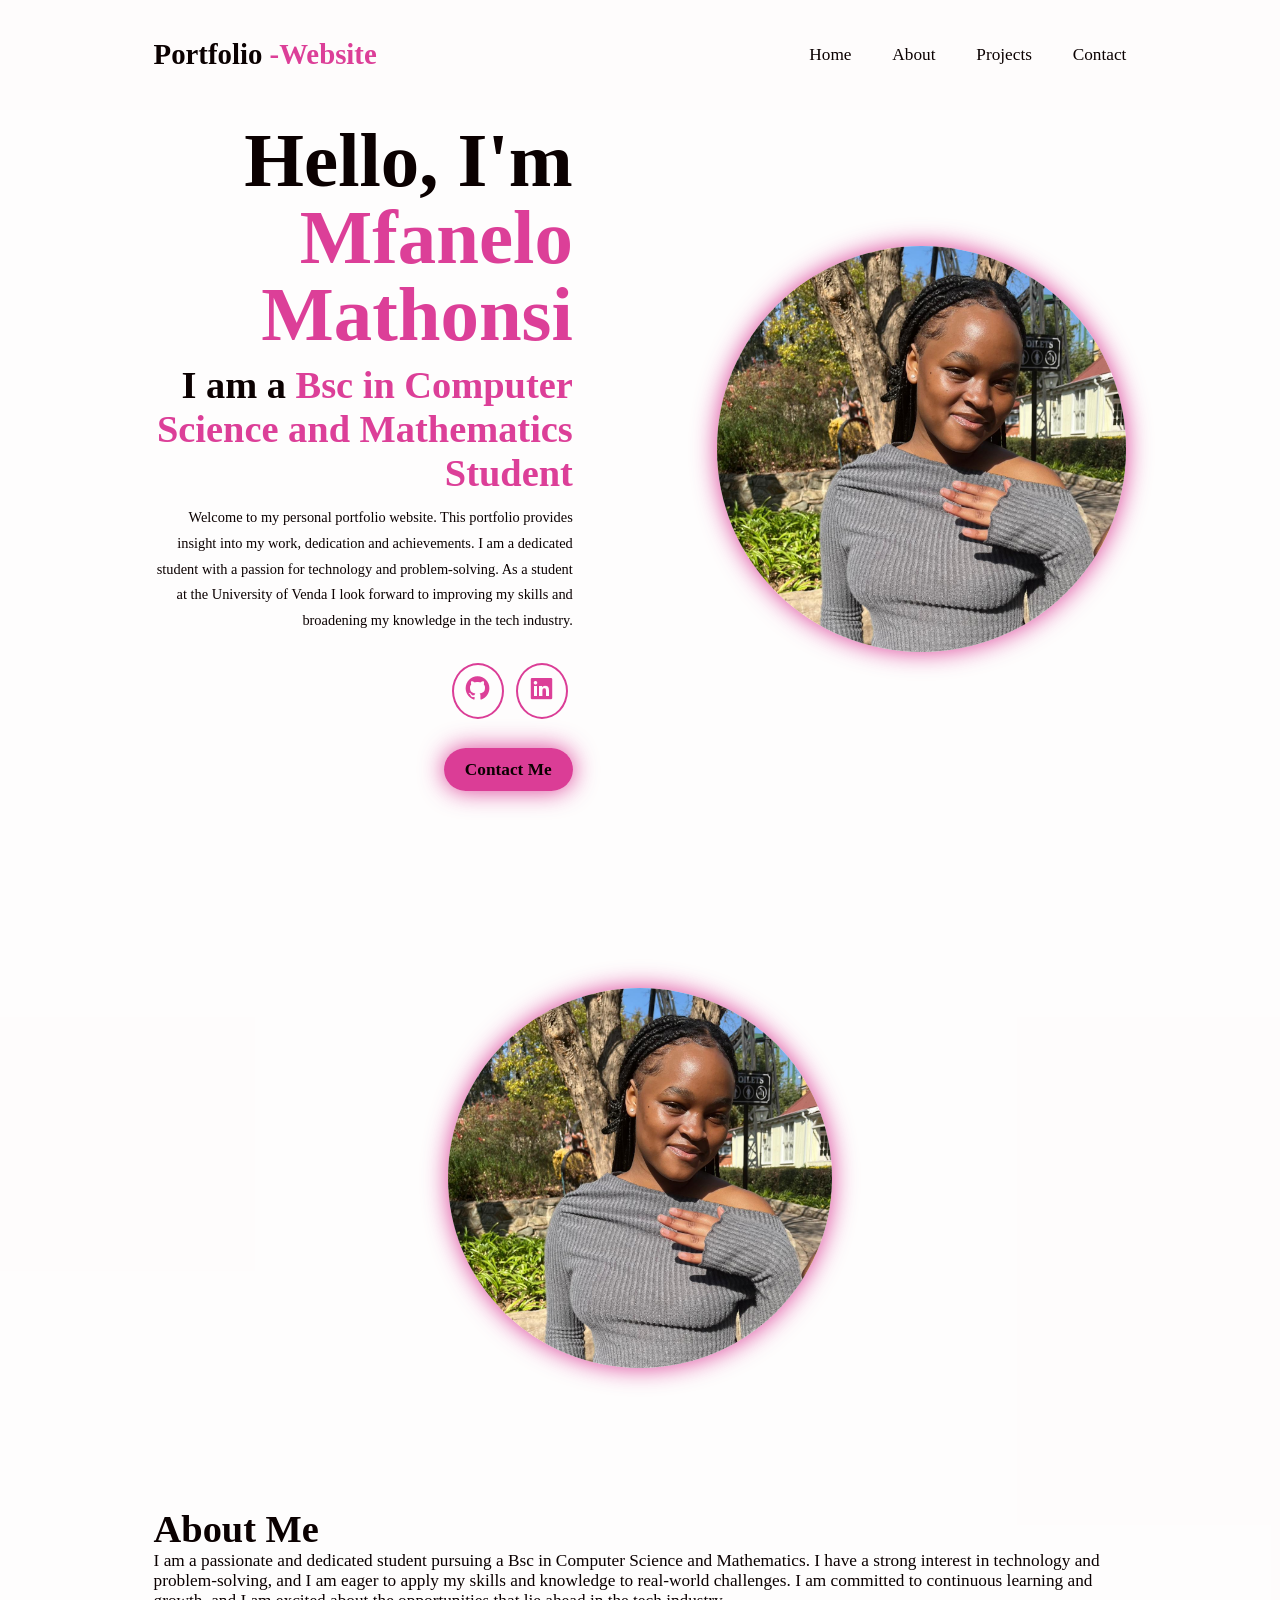
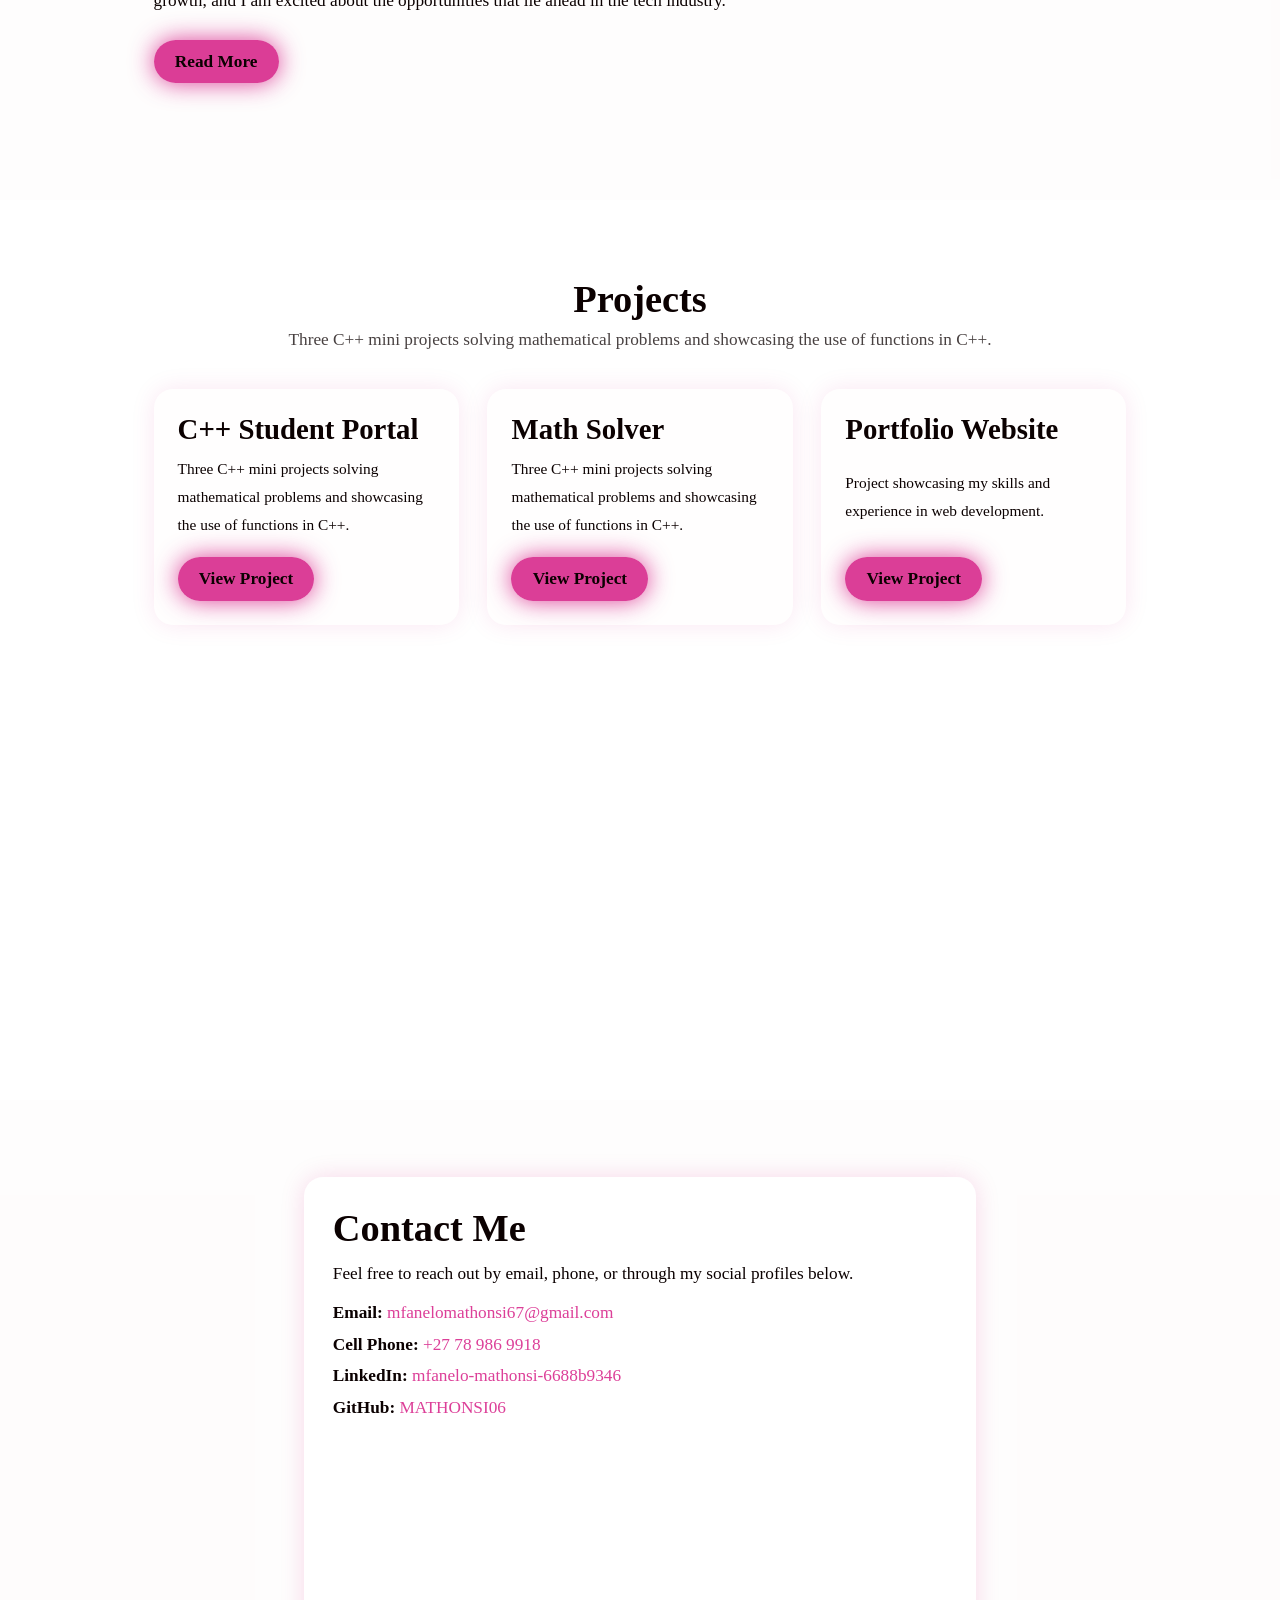
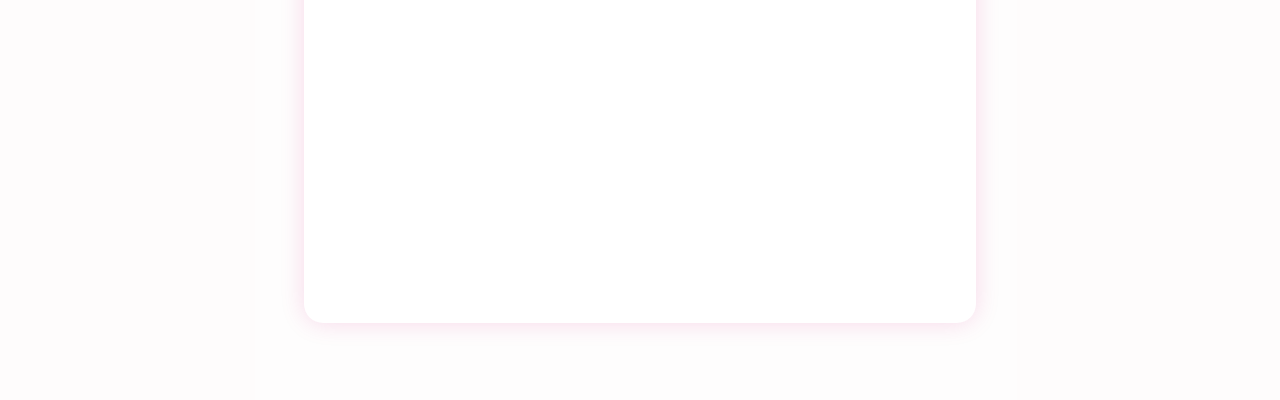
<file: index.html>
<!DOCTYPE html>
<html lang="en">
    <head>
        <meta charset="UTF-8" />
        <meta name="viewport" content="width=device-width, initial-scale=1.0" />
        <title>Personal Portfolio</title>
        <link rel="stylesheet" href="style.css" />
        <link
            href="https://unpkg.com/boxicons@2.1.4/css/boxicons.min.css"
            rel="stylesheet"
        />
    </head>
    <body>
        
        <header class="header">
            <a href="home" class="logo">Portfolio
                <span>-Website</span></a>

                <i class="bx bx-menu" id="menu-icon"></i>

                <nav class="navbar">
                    <a href="#home">Home</a>
                    <a href="#about">About</a>
                    <a href="#projects">Projects</a>
                    <a href="#contact">Contact</a>
                </nav>
            </header>

            <section class="home" id="home">
                <div class="home-content">
                    <h1>Hello, I'm <span>Mfanelo Mathonsi</span></h1>
                    <h3>I am a <span>Bsc in Computer Science and Mathematics Student</span></h3>
                    <p>Welcome to my personal portfolio website. This portfolio provides insight 
                       into my work, dedication and achievements. I am a dedicated student with a 
                       passion for technology and problem-solving. As a student at the University 
                       of Venda I look forward to improving my skills and broadening my knowledge 
                       in the tech industry.</p>

                       <div class="social-icons">
                        <a href="https://github.com/MATHONSI06" target="_blank" rel="noopener noreferrer">
                            <i class="bx bxl-github"></i>
                        </a>
                        <a href="https://www.linkedin.com/in/mfanelo-mathonsi-6688b9346" target="_blank" rel="noopener noreferrer">
                            <i class="bx bxl-linkedin-square"></i>
                        </a>
                       </div>
                       <div class="btn-group">
                            <a href="#contact" class="btn">Contact Me</a>
                       </div>
                </div>
                
                <div class="home-img">
                    <img src="mfaniey.jpg" alt="Mfanelo Mathonsi" />
                </div>
            </section>

            <section class="about" id="about">
                <div class="about-img">
                    <img src="mfaniey.jpg" alt="Mfanelo Mathonsi" />
                </div>
                <div class="about-content">
                    <h2>About Me</h2>
                    <p>I am a passionate and dedicated student pursuing a Bsc in Computer Science and Mathematics.
                         I have a strong interest in technology and problem-solving, and I am eager to apply my 
                         skills and knowledge to real-world challenges. I am committed to continuous learning 
                         and growth, and I am excited about the opportunities that lie ahead in the tech industry.</p>
                         <button id="read-more-btn" class="btn">Read More</button>
                </div>
            </section>

            <section class="details hidden" id="details-section">
                <div class="card education-card">
                    <h3>Education</h3>
                    <ul>
                        <li>BSc in Computer Science and Mathematics — University of Venda(currently pursuing)</li>
                        <li>National Senior Certificate — Nirvana Secondary School</li>
                    </ul>
                </div>
                <div class="card skills-card">
                    <h3>Skills and Qualities</h3>
                    <ul>
                        <li>C++(Basics),Java(Basics)</li>
                        <li>Python Basics</li>
                        <li>Problem Solving & Critical Thinking</li>
                        <li>Team Collaboration & Communication</li>
                        <li>Adaptability & Willingness to Learn</li>
                        <li>Leadership and Responsiblility from roles as Class representitive in Grade 12</li>
                    </ul>
                </div>
            </section>

            <section class="projects" id="projects">
                <div class="section-header">
                    <h2>Projects</h2>
                    <p>Three C++ mini projects solving mathematical problems and showcasing the use of functions in C++.</p>
                </div>
                <div class="project-grid">
                    <article class="project-card">
                        <h3>C++ Student Portal</h3>
                        <p>Three C++ mini projects solving mathematical problems and showcasing the use of functions in C++.</p>
                        <a href="https://github.com/MATHONSI06/mini-activities3" target="_blank" rel="noopener noreferrer" class="btn">View Project</a>
                    </article>
                    <article class="project-card">
                        <h3>Math Solver</h3>
                        <p>Three C++ mini projects solving mathematical problems and showcasing the use of functions in C++.</p>
                        <a href="https://github.com/MATHONSI06/mini-activities2" target="_blank" rel="noopener noreferrer" class="btn">View Project</a>
                    </article>
                    <article class="project-card">
                        <h3>Portfolio Website</h3>
                        <p>Project showcasing my skills and experience in web development.</p>
                        <a href="https://github.com/MATHONSI06/portfolio-website" target="_blank" rel="noopener noreferrer" class="btn">View Project</a>
                    </article>
                </div>
            </section>

            <section class="contact" id="contact">
                <div class="contact-card">
                    <h2>Contact Me</h2>
                    <p>Feel free to reach out by email, phone, or through my social profiles below.</p>
                    <ul class="contact-list">
                        <li><strong>Email:</strong> <a href="mailto:mfanelomathonsi67@gmail.com">mfanelomathonsi67@gmail.com</a></li>
                        <li><strong>Cell Phone:</strong> <a href="tel:+27789869918">+27 78 986 9918</a></li>
                        <li><strong>LinkedIn:</strong> <a href="https://www.linkedin.com/in/mfanelo-mathonsi-6688b9346" target="_blank" rel="noopener noreferrer">mfanelo-mathonsi-6688b9346</a></li>
                        <li><strong>GitHub:</strong> <a href="https://github.com/MATHONSI06" target="_blank" rel="noopener noreferrer">MATHONSI06</a></li>
                    </ul>
                </div>
            </section>
    </body>
          <script src="script.js"></script>
</html>
</file>
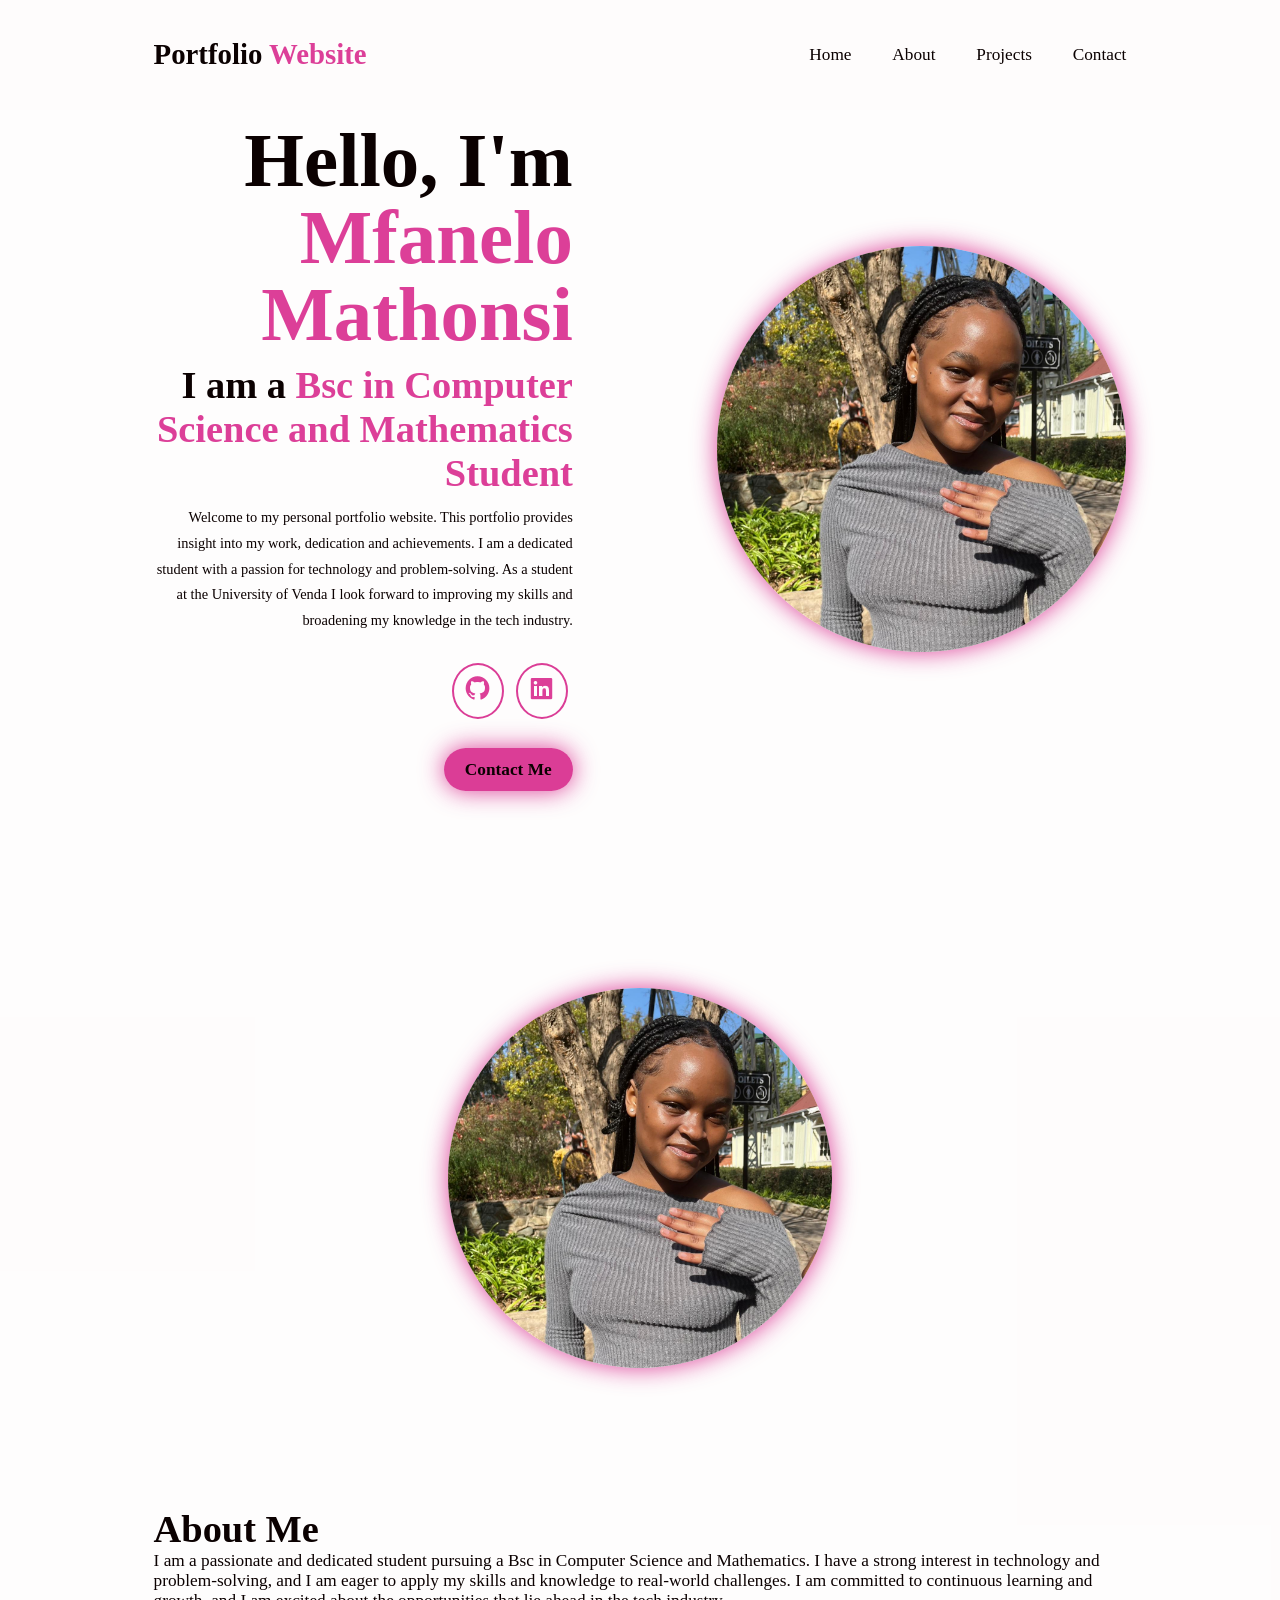
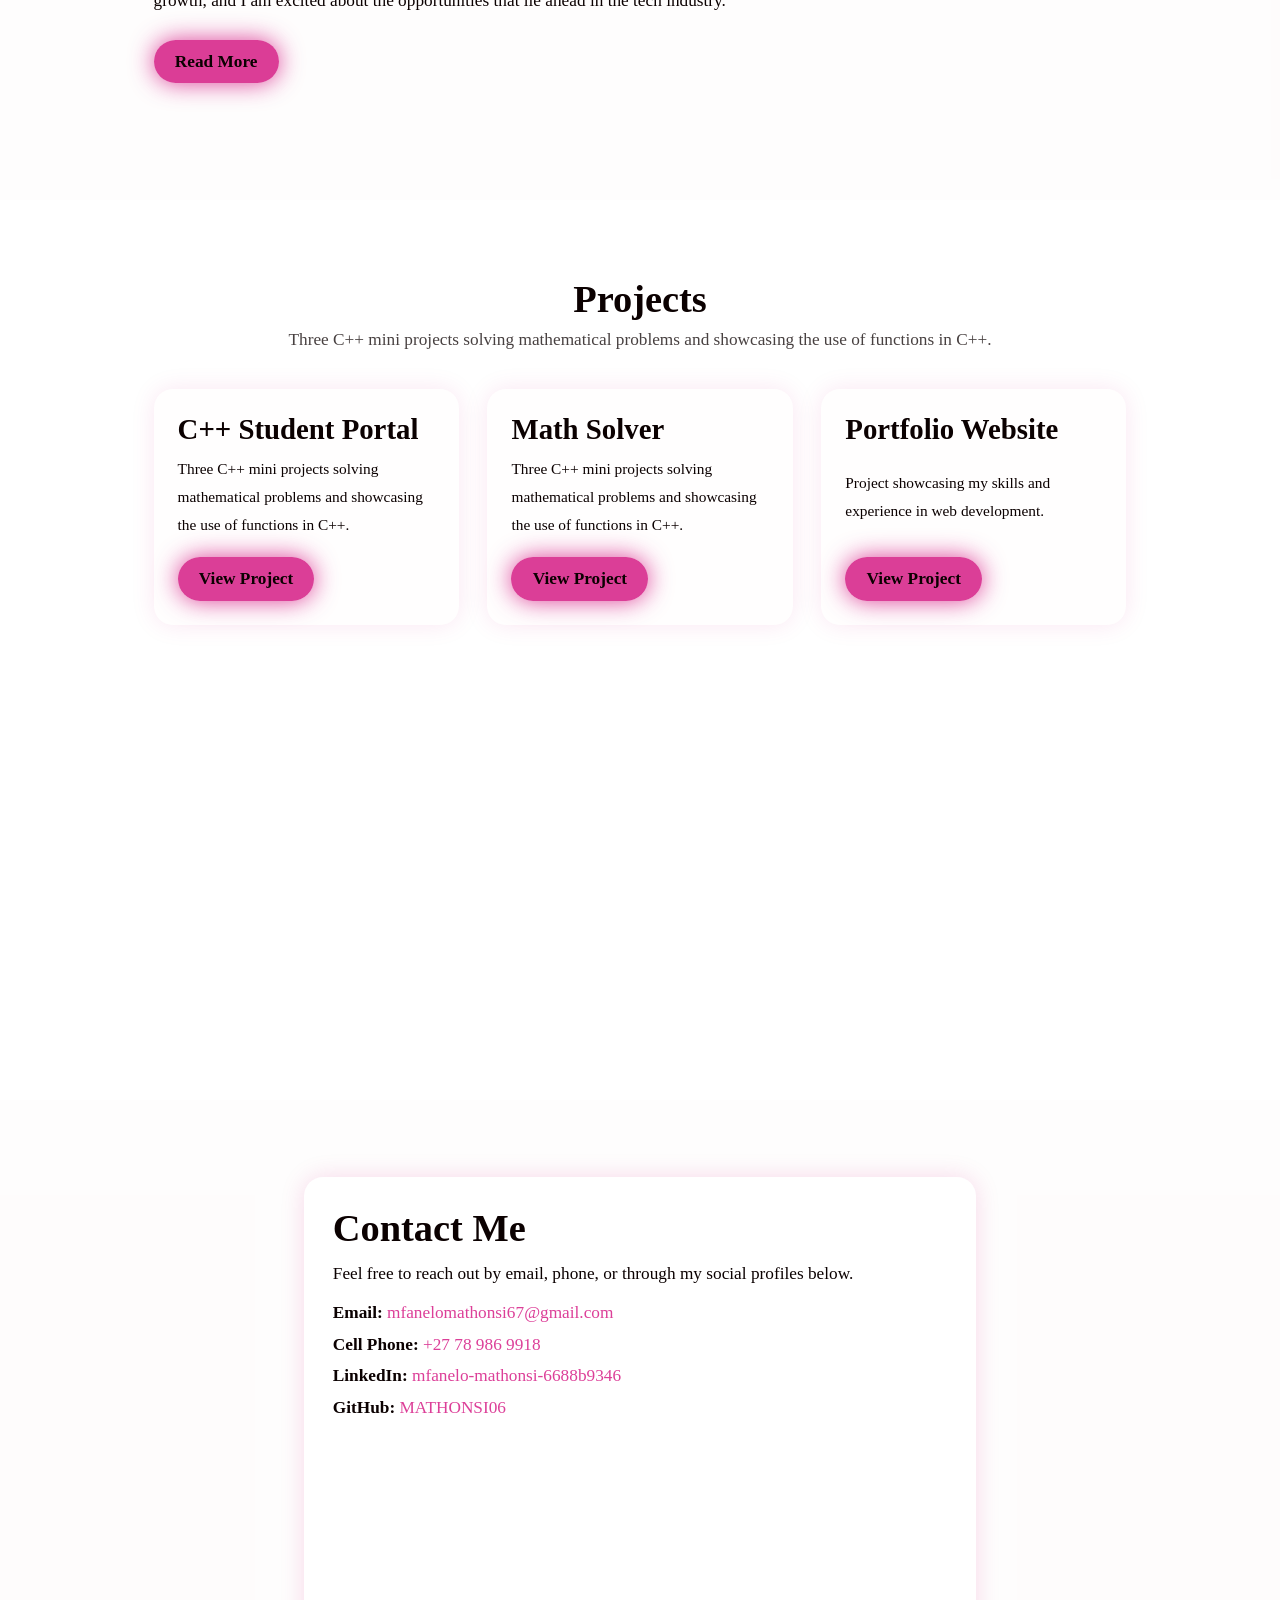
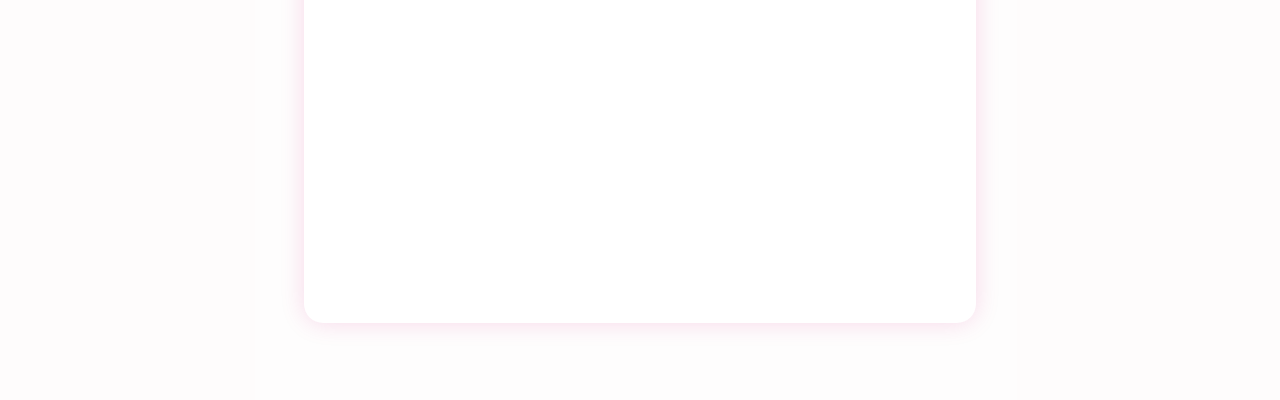
<file: Portfolio Website/index.html>
<!DOCTYPE html>
<html lang="en">
    <head>
        <meta charset="UTF-8" />
        <meta name="viewport" content="width=device-width, initial-scale=1.0" />
        <title>Personal Portfolio</title>
        <link rel="stylesheet" href="style.css" />
        <link
            href="https://unpkg.com/boxicons@2.1.4/css/boxicons.min.css"
            rel="stylesheet"
        />
    </head>
    <body>
        
        <header class="header">
            <a href="home" class="logo">Portfolio
                <span>Website</span></a>

                <i class="bx bx-menu" id="menu-icon"></i>

                <nav class="navbar">
                    <a href="#home">Home</a>
                    <a href="#about">About</a>
                    <a href="#projects">Projects</a>
                    <a href="#contact">Contact</a>
                </nav>
            </header>

            <section class="home" id="home">
                <div class="home-content">
                    <h1>Hello, I'm <span>Mfanelo Mathonsi</span></h1>
                    <h3>I am a <span>Bsc in Computer Science and Mathematics Student</span></h3>
                    <p>Welcome to my personal portfolio website. This portfolio provides insight 
                       into my work, dedication and achievements. I am a dedicated student with a 
                       passion for technology and problem-solving. As a student at the University 
                       of Venda I look forward to improving my skills and broadening my knowledge 
                       in the tech industry.</p>

                       <div class="social-icons">
                        <a href="https://github.com/MATHONSI06" target="_blank" rel="noopener noreferrer">
                            <i class="bx bxl-github"></i>
                        </a>
                        <a href="https://www.linkedin.com/in/mfanelo-mathonsi-6688b9346" target="_blank" rel="noopener noreferrer">
                            <i class="bx bxl-linkedin-square"></i>
                        </a>
                       </div>
                       <div class="btn-group">
                            <a href="#contact" class="btn">Contact Me</a>
                       </div>
                </div>
                
                <div class="home-img">
                    <img src="images/mfaniey.jpg" alt="Mfanelo Mathonsi" />
                </div>
            </section>

            <section class="about" id="about">
                <div class="about-img">
                    <img src="images/mfaniey.jpg" alt="Mfanelo Mathonsi" />
                </div>
                <div class="about-content">
                    <h2>About Me</h2>
                    <p>I am a passionate and dedicated student pursuing a Bsc in Computer Science and Mathematics.
                         I have a strong interest in technology and problem-solving, and I am eager to apply my 
                         skills and knowledge to real-world challenges. I am committed to continuous learning 
                         and growth, and I am excited about the opportunities that lie ahead in the tech industry.</p>
                         <button id="read-more-btn" class="btn">Read More</button>
                </div>
            </section>

            <section class="details hidden" id="details-section">
                <div class="card education-card">
                    <h3>Education</h3>
                    <ul>
                        <li>BSc in Computer Science and Mathematics — University of Venda(currently pursuing)</li>
                        <li>National Senior Certificate — Nirvana Secondary School</li>
                    </ul>
                </div>
                <div class="card skills-card">
                    <h3>Skills and Qualities</h3>
                    <ul>
                        <li>C++(Basics),Java(Basics)</li>
                        <li>Python Basics</li>
                        <li>Problem Solving & Critical Thinking</li>
                        <li>Team Collaboration & Communication</li>
                        <li>Adaptability & Willingness to Learn</li>
                        <li>Leadership and Responsiblility from roles as Class representitive in Grade 12</li>
                    </ul>
                </div>
            </section>

            <section class="projects" id="projects">
                <div class="section-header">
                    <h2>Projects</h2>
                    <p>Three C++ mini projects solving mathematical problems and showcasing the use of functions in C++.</p>
                </div>
                <div class="project-grid">
                    <article class="project-card">
                        <h3>C++ Student Portal</h3>
                        <p>Three C++ mini projects solving mathematical problems and showcasing the use of functions in C++.</p>
                        <a href="https://github.com/MATHONSI06/mini-activities3" target="_blank" rel="noopener noreferrer" class="btn">View Project</a>
                    </article>
                    <article class="project-card">
                        <h3>Math Solver</h3>
                        <p>Three C++ mini projects solving mathematical problems and showcasing the use of functions in C++.</p>
                        <a href="https://github.com/MATHONSI06/mini-activities2" target="_blank" rel="noopener noreferrer" class="btn">View Project</a>
                    </article>
                    <article class="project-card">
                        <h3>Portfolio Website</h3>
                        <p>Project showcasing my skills and experience in web development.</p>
                        <a href="https://github.com/MATHONSI06/portfolio-website" target="_blank" rel="noopener noreferrer" class="btn">View Project</a>
                    </article>
                </div>
            </section>

            <section class="contact" id="contact">
                <div class="contact-card">
                    <h2>Contact Me</h2>
                    <p>Feel free to reach out by email, phone, or through my social profiles below.</p>
                    <ul class="contact-list">
                        <li><strong>Email:</strong> <a href="mailto:mfanelomathonsi67@gmail.com">mfanelomathonsi67@gmail.com</a></li>
                        <li><strong>Cell Phone:</strong> <a href="tel:+27789869918">+27 78 986 9918</a></li>
                        <li><strong>LinkedIn:</strong> <a href="https://www.linkedin.com/in/mfanelo-mathonsi-6688b9346" target="_blank" rel="noopener noreferrer">mfanelo-mathonsi-6688b9346</a></li>
                        <li><strong>GitHub:</strong> <a href="https://github.com/MATHONSI06" target="_blank" rel="noopener noreferrer">MATHONSI06</a></li>
                    </ul>
                </div>
            </section>
    </body>
          <script src="script.js"></script>
</html>
</file>
<file: style.css>
*{
    margin: 0;
    padding: 0;
    box-sizing: border-box;
    text-decoration: none;
    border: none;
    outline: none;
    scroll-behavior: smooth;
    font-family: "Poppins";
}
html{
    font-size: 60%;
    overflow: auto;
}
:root{
    --bg-color: #fbfafa3e;
    --second-bg-color: #fef8f83e;
    --text-color: #0b0101;
    --main-color: #d20b7cc9;

}
body{
    background: var(--bg-color);
    color: var(--text-color);
}
.header{
    position: fixed;
    top: 0;
    left: 0;
    width: 100%;
    background: var(--second-bg-color);
    display: flex;
    align-items: center;
    justify-content: space-between;
    padding: 4rem 12%;
    z-index: 100;
}
#menu-icon{
    font-size: 3.6rem;
    color: var(--main-color);
    display: none;
}
.logo{
    font-size: 3rem;
    color: var(--text-color);
    font-weight: 800;
    cursor: pointer;
    transition: 0.3s ease;
}
.logo:hover{
    transform: scale(1.1);
}
span{
    color: var(--main-color);
}
.navbar a{
    font-size: 1.8rem;
    color: var(--text-color);
    margin-left: 4rem;
    font-weight: 500;
    border-bottom: 3px solid transparent;
    transition: 0.3s ease;
}
.navbar a:hover{
    border-bottom: 3px solid var(--main-color);
    color: var(--main-color);
}
section{
    min-height: 100vh;
    padding: 10rem 12%;

}
.home{
    display: flex;
    align-items: center;
    justify-content: center;
    gap: 15rem;

}
.home-content{
    display: flex;
    flex-direction: column;
    align-items: flex-end;
    text-align: right;
}
.home-content h1{
    font-size: 8rem;
    font-weight: 700;
    margin-top: 1.5rem;
    line-height: 1;
}
.home-content h3{
    font-size: 4rem;
    margin: 1rem 0;
}
.home-content p{
    font-size: 1.5rem;
    font-weight: 500;
    line-height: 1.8;

}
.home-img img{
    width: 32vw;
    border-radius: 50%;
    box-shadow: 0 0 25px var(--main-color);
    transition: 0.4s ease-in-out;

}
.home-img img:hover{
    box-shadow: 0 0 25px var(--main-color),
                0 0 50px var(--main-color),
                0 0 75px var(--main-color);
}
.social-icons a{
    display: inline-block;
    justify-content: center;
    align-items: center;
    font-size: 3rem;
    padding: 1rem;
    background: transparent;
    border: 2px solid var(--main-color);
    border-radius: 50%;
    color: var(--main-color);
    margin: 3rem 0.5rem;
    transition: 0.3s ease;

}
.social-icons a:hover{
    color: var(--text-color);
    background: var(--main-color);
    transform: scale(1.2)translateY(-5px);
    box-shadow: 0 0 25px var(--main-color);
            
}
.btn-group{
    display: flex;
    gap: 2rem;

}
.btn{
    display: inline-block;
    padding: 1rem 2rem;
    background: var(--main-color);
    box-shadow: 0 0 25px var(--main-color);
    border-radius: 3rem;
    font-size:  1.8rem;
    color: var(--text-color);
    border: 2px solid transparent;
    font-weight: 600;
    transition: 0.3s ease-in-out; 

}
.btn:hover{
    transform: scale(1.05);
    box-shadow: 0 0 25px var(--main-color),
                0 0 50px var(--main-color);
            
}
.btn-group a:nth-of-type(2){
    background: transparent;
    color: var(--main-color);
    border: 2px solid var(--main-color);
    box-shadow: 0 0 25px transparent;
}
.btn-group a:nth-of-type(2):hover{
    background: var(--main-color);
    color: var(--text-color);
    box-shadow: 0 0 25px var(--main-color),
                0 0 50px var(--main-color);
}
.about{
    display: flex;
    flex-wrap: wrap;
    justify-content: center;
    align-items: center;
    gap: 6rem;
    background-color: var(--second-bg-color);
    padding: 5rem 12%;
}
.about-img img{
    width: 30vw;
    max-width: 40rem;
    border-radius: 50%;
    box-shadow: 0 0 25px var(--main-color);
    transition: 0.4s ease-in-out;
}
.details{
    display: flex;
    flex-wrap: wrap;
    justify-content: center;
    gap: 4rem;
    padding: 5rem 12%;
    background: rgba(255, 255, 255, 0.75);
}
.details.hidden{
    display: none;
}
.details .card{
    flex: 1 1 30rem;
    background: #ffffff;
    padding: 2.5rem;
    border-radius: 2rem;
    box-shadow: 0 0 25px rgba(210, 11, 124, 0.15);
}
.details .card h3{
    font-size: 3rem;
    margin-bottom: 1.5rem;
}
.details .card ul{
    list-style: none;
    padding: 0;
}
.details .card li{
    font-size: 1.6rem;
    margin-bottom: 1.2rem;
    line-height: 1.6;
}
.about-content h2{
    font-size: 4rem;
    text-align: left;
}
.about-content p{
    font-size: 1.8rem;
}
.about-content .btn{
    margin: 3rem 0;
}

.contact{
    background: var(--second-bg-color);
    padding: 8rem 12%;
    display: flex;
    justify-content: center;
}
.contact-card{
    width: min(70rem, 100%);
    background: #ffffff;
    padding: 3rem;
    border-radius: 2rem;
    box-shadow: 0 0 25px rgba(210, 11, 124, 0.15);
}
.contact-card h2{
    font-size: 4rem;
    margin-bottom: 1.5rem;
}
.contact-card p{
    font-size: 1.8rem;
    margin-bottom: 2rem;
}
.contact-list{
    list-style: none;
    padding: 0;
    margin: 0;
    display: grid;
    gap: 1.2rem;
}
.contact-list li{
    font-size: 1.8rem;
}
.contact-list a{
    color: var(--main-color);
    text-decoration: none;
    transition: color 0.3s ease;
}
.contact-list a:hover{
    color: var(--text-color);
}
.projects{
    background: #ffffff;
    padding: 8rem 12%;
}
.section-header{
    text-align: center;
    margin-bottom: 4rem;
}
.section-header h2{
    font-size: 4rem;
    margin-bottom: 1rem;
}
.section-header p{
    font-size: 1.8rem;
    color: rgba(11, 1, 1, 0.75);
}
.project-grid{
    display: grid;
    grid-template-columns: repeat(auto-fit, minmax(28rem, 1fr));
    gap: 3rem;
}
.project-card{
    background: var(--second-bg-color);
    padding: 2.5rem;
    border-radius: 2rem;
    box-shadow: 0 0 25px rgba(210, 11, 124, 0.1);
    display: flex;
    flex-direction: column;
    justify-content: space-between;
}
.project-card h3{
    font-size: 3rem;
    margin-bottom: 1rem;
}
.project-card p{
    font-size: 1.6rem;
    line-height: 1.8;
    margin-bottom: 2rem;
}
.project-card .btn{
    width: fit-content;
}
::-webkit-scrollbar{
    width: 10px;
}
::-webkit-scrollbar-track{
    background-color: var(--second-bg-color);
}
::-webkit-scrollbar-thumb{
    background-color: var(--text-color);
    border-radius: 10px;
}
</file>
<file: Portfolio Website/style.css>
*{
    margin: 0;
    padding: 0;
    box-sizing: border-box;
    text-decoration: none;
    border: none;
    outline: none;
    scroll-behavior: smooth;
    font-family: "Poppins";
}
html{
    font-size: 60%;
    overflow: auto;
}
:root{
    --bg-color: #fbfafa3e;
    --second-bg-color: #fef8f83e;
    --text-color: #0b0101;
    --main-color: #d20b7cc9;

}
body{
    background: var(--bg-color);
    color: var(--text-color);
}
.header{
    position: fixed;
    top: 0;
    left: 0;
    width: 100%;
    background: var(--second-bg-color);
    display: flex;
    align-items: center;
    justify-content: space-between;
    padding: 4rem 12%;
    z-index: 100;
}
#menu-icon{
    font-size: 3.6rem;
    color: var(--main-color);
    display: none;
}
.logo{
    font-size: 3rem;
    color: var(--text-color);
    font-weight: 800;
    cursor: pointer;
    transition: 0.3s ease;
}
.logo:hover{
    transform: scale(1.1);
}
span{
    color: var(--main-color);
}
.navbar a{
    font-size: 1.8rem;
    color: var(--text-color);
    margin-left: 4rem;
    font-weight: 500;
    border-bottom: 3px solid transparent;
    transition: 0.3s ease;
}
.navbar a:hover{
    border-bottom: 3px solid var(--main-color);
    color: var(--main-color);
}
section{
    min-height: 100vh;
    padding: 10rem 12%;

}
.home{
    display: flex;
    align-items: center;
    justify-content: center;
    gap: 15rem;

}
.home-content{
    display: flex;
    flex-direction: column;
    align-items: flex-end;
    text-align: right;
}
.home-content h1{
    font-size: 8rem;
    font-weight: 700;
    margin-top: 1.5rem;
    line-height: 1;
}
.home-content h3{
    font-size: 4rem;
    margin: 1rem 0;
}
.home-content p{
    font-size: 1.5rem;
    font-weight: 500;
    line-height: 1.8;

}
.home-img img{
    width: 32vw;
    border-radius: 50%;
    box-shadow: 0 0 25px var(--main-color);
    transition: 0.4s ease-in-out;

}
.home-img img:hover{
    box-shadow: 0 0 25px var(--main-color),
                0 0 50px var(--main-color),
                0 0 75px var(--main-color);
}
.social-icons a{
    display: inline-block;
    justify-content: center;
    align-items: center;
    font-size: 3rem;
    padding: 1rem;
    background: transparent;
    border: 2px solid var(--main-color);
    border-radius: 50%;
    color: var(--main-color);
    margin: 3rem 0.5rem;
    transition: 0.3s ease;

}
.social-icons a:hover{
    color: var(--text-color);
    background: var(--main-color);
    transform: scale(1.2)translateY(-5px);
    box-shadow: 0 0 25px var(--main-color);
            
}
.btn-group{
    display: flex;
    gap: 2rem;

}
.btn{
    display: inline-block;
    padding: 1rem 2rem;
    background: var(--main-color);
    box-shadow: 0 0 25px var(--main-color);
    border-radius: 3rem;
    font-size:  1.8rem;
    color: var(--text-color);
    border: 2px solid transparent;
    font-weight: 600;
    transition: 0.3s ease-in-out; 

}
.btn:hover{
    transform: scale(1.05);
    box-shadow: 0 0 25px var(--main-color),
                0 0 50px var(--main-color);
            
}
.btn-group a:nth-of-type(2){
    background: transparent;
    color: var(--main-color);
    border: 2px solid var(--main-color);
    box-shadow: 0 0 25px transparent;
}
.btn-group a:nth-of-type(2):hover{
    background: var(--main-color);
    color: var(--text-color);
    box-shadow: 0 0 25px var(--main-color),
                0 0 50px var(--main-color);
}
.about{
    display: flex;
    flex-wrap: wrap;
    justify-content: center;
    align-items: center;
    gap: 6rem;
    background-color: var(--second-bg-color);
    padding: 5rem 12%;
}
.about-img img{
    width: 30vw;
    max-width: 40rem;
    border-radius: 50%;
    box-shadow: 0 0 25px var(--main-color);
    transition: 0.4s ease-in-out;
}
.details{
    display: flex;
    flex-wrap: wrap;
    justify-content: center;
    gap: 4rem;
    padding: 5rem 12%;
    background: rgba(255, 255, 255, 0.75);
}
.details.hidden{
    display: none;
}
.details .card{
    flex: 1 1 30rem;
    background: #ffffff;
    padding: 2.5rem;
    border-radius: 2rem;
    box-shadow: 0 0 25px rgba(210, 11, 124, 0.15);
}
.details .card h3{
    font-size: 3rem;
    margin-bottom: 1.5rem;
}
.details .card ul{
    list-style: none;
    padding: 0;
}
.details .card li{
    font-size: 1.6rem;
    margin-bottom: 1.2rem;
    line-height: 1.6;
}
.about-content h2{
    font-size: 4rem;
    text-align: left;
}
.about-content p{
    font-size: 1.8rem;
}
.about-content .btn{
    margin: 3rem 0;
}

.contact{
    background: var(--second-bg-color);
    padding: 8rem 12%;
    display: flex;
    justify-content: center;
}
.contact-card{
    width: min(70rem, 100%);
    background: #ffffff;
    padding: 3rem;
    border-radius: 2rem;
    box-shadow: 0 0 25px rgba(210, 11, 124, 0.15);
}
.contact-card h2{
    font-size: 4rem;
    margin-bottom: 1.5rem;
}
.contact-card p{
    font-size: 1.8rem;
    margin-bottom: 2rem;
}
.contact-list{
    list-style: none;
    padding: 0;
    margin: 0;
    display: grid;
    gap: 1.2rem;
}
.contact-list li{
    font-size: 1.8rem;
}
.contact-list a{
    color: var(--main-color);
    text-decoration: none;
    transition: color 0.3s ease;
}
.contact-list a:hover{
    color: var(--text-color);
}
.projects{
    background: #ffffff;
    padding: 8rem 12%;
}
.section-header{
    text-align: center;
    margin-bottom: 4rem;
}
.section-header h2{
    font-size: 4rem;
    margin-bottom: 1rem;
}
.section-header p{
    font-size: 1.8rem;
    color: rgba(11, 1, 1, 0.75);
}
.project-grid{
    display: grid;
    grid-template-columns: repeat(auto-fit, minmax(28rem, 1fr));
    gap: 3rem;
}
.project-card{
    background: var(--second-bg-color);
    padding: 2.5rem;
    border-radius: 2rem;
    box-shadow: 0 0 25px rgba(210, 11, 124, 0.1);
    display: flex;
    flex-direction: column;
    justify-content: space-between;
}
.project-card h3{
    font-size: 3rem;
    margin-bottom: 1rem;
}
.project-card p{
    font-size: 1.6rem;
    line-height: 1.8;
    margin-bottom: 2rem;
}
.project-card .btn{
    width: fit-content;
}
::-webkit-scrollbar{
    width: 10px;
}
::-webkit-scrollbar-track{
    background-color: var(--second-bg-color);
}
::-webkit-scrollbar-thumb{
    background-color: var(--text-color);
    border-radius: 10px;
}
</file>
